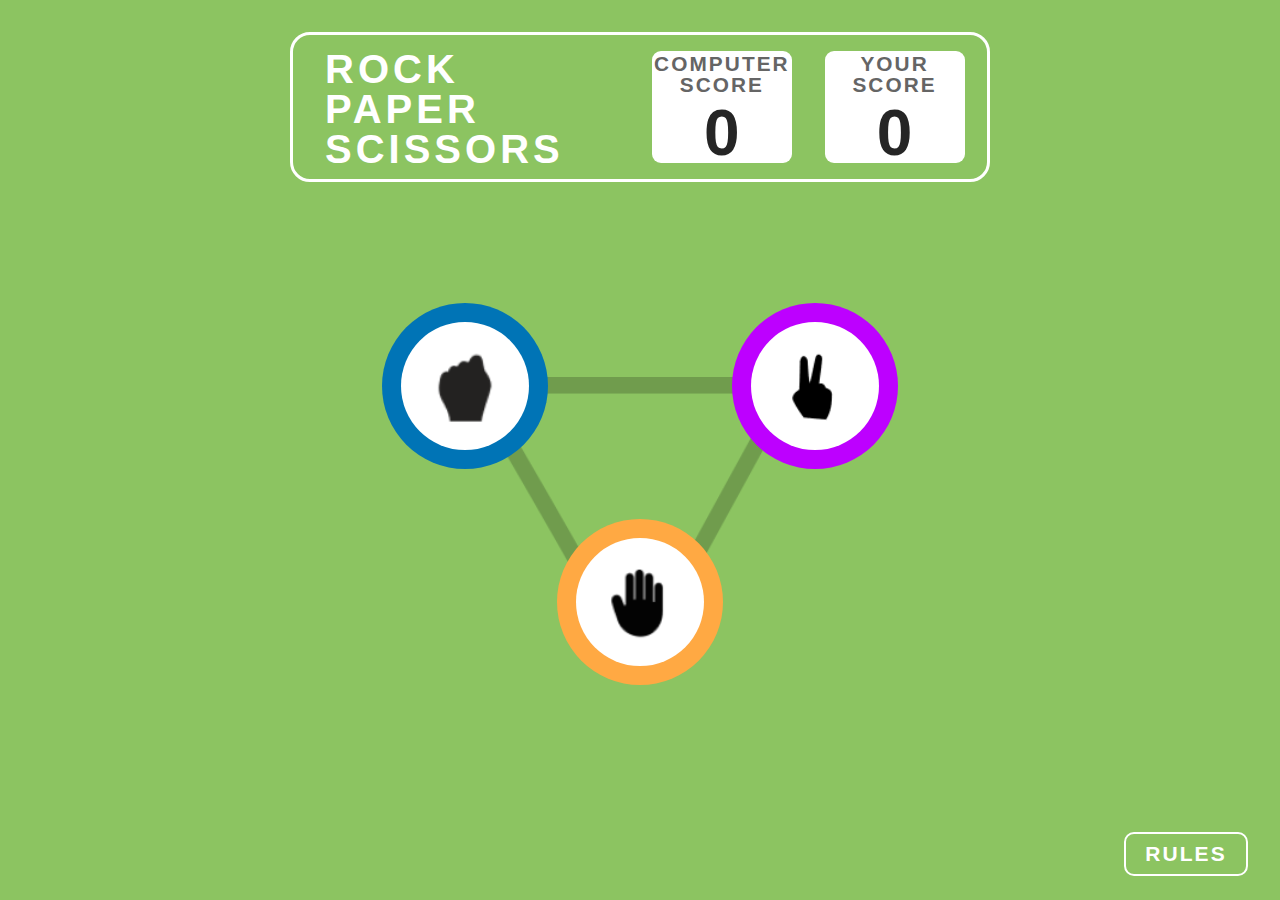
<file: index.html>
<!DOCTYPE html>
<html lang="en">
  <head>
    <meta charset="UTF-8" />
    <meta name="viewport" content="width=device-width, initial-scale=1.0" />
    <title>Rock ,Paper, Scissors/Kishore Kunal</title>
    <link rel="stylesheet" href="style.css" />
  </head>
  
  <body class="first">
    <div class="container">
  
  
      <header class="heading">
        <h1 class="headtxt">
          ROCK <br> 
          PAPER <br>
           SCISSORS</h1>
        <div class="score">
          <div class="scoretit">COMPUTER SCORE</div>
          <div class="pcscore">0</div>
        </div>
        <div class="score">
          <div class="scoretit">YOUR SCORE</div>
          <div class="yourscore">0</div>
        </div>
      </header>


       <div class="choices">
        <div class="choice" data-option="rock" id="rock">
          <div class="option rock">
            <img src="./Images/icon-rock.png" alt="Rock" title="Rock">
          </div>
        </div>

        <div class="choice" data-option="scissors" id="scissors"> 
          <div class="option scissors">
            <img src="./Images/icon-scissors.png" alt="Scissors" title="Scissors">
          </div>
        </div>

        <div class="choice" data-option="paper" id="paper">
          <div class="option paper">
            <img src="./Images/icon-paper.png" alt="Paper" title="Paper">
          </div>
        </div>

       </div>
      

        
    </div>

    <div class = "messages hidden">
      <h2 class = messages__heading">YOU PICKED</h2>
      <h2 class =messages__heading">PC PICKED</h2>
      <div class="messages__result"></div>
      <div class="messages__winner hidden">
        <h3 calss="messages__test"></h3>
        <button class="play-again">PLAY AGAIN</button>
      </div>
      <div class="messages__result"></div>
    </div>

          

    <button class="rules-btn" tabindex="1">RULES</button>
    <div class="modal">
      <div class="modal__container">
        <button class="close-btn">
          <img src="./Images/X.png" alt="Close Button" />
        </button>
        <img src="./Images/rules.png" alt="Rules Image" class="rules-img" />
      </div>
    </div>
    <button class="next-btn hidden" onclick="nextButton()">Next</button>
  
    <script src="script.js"></script>

    </body>
</html>
</file>
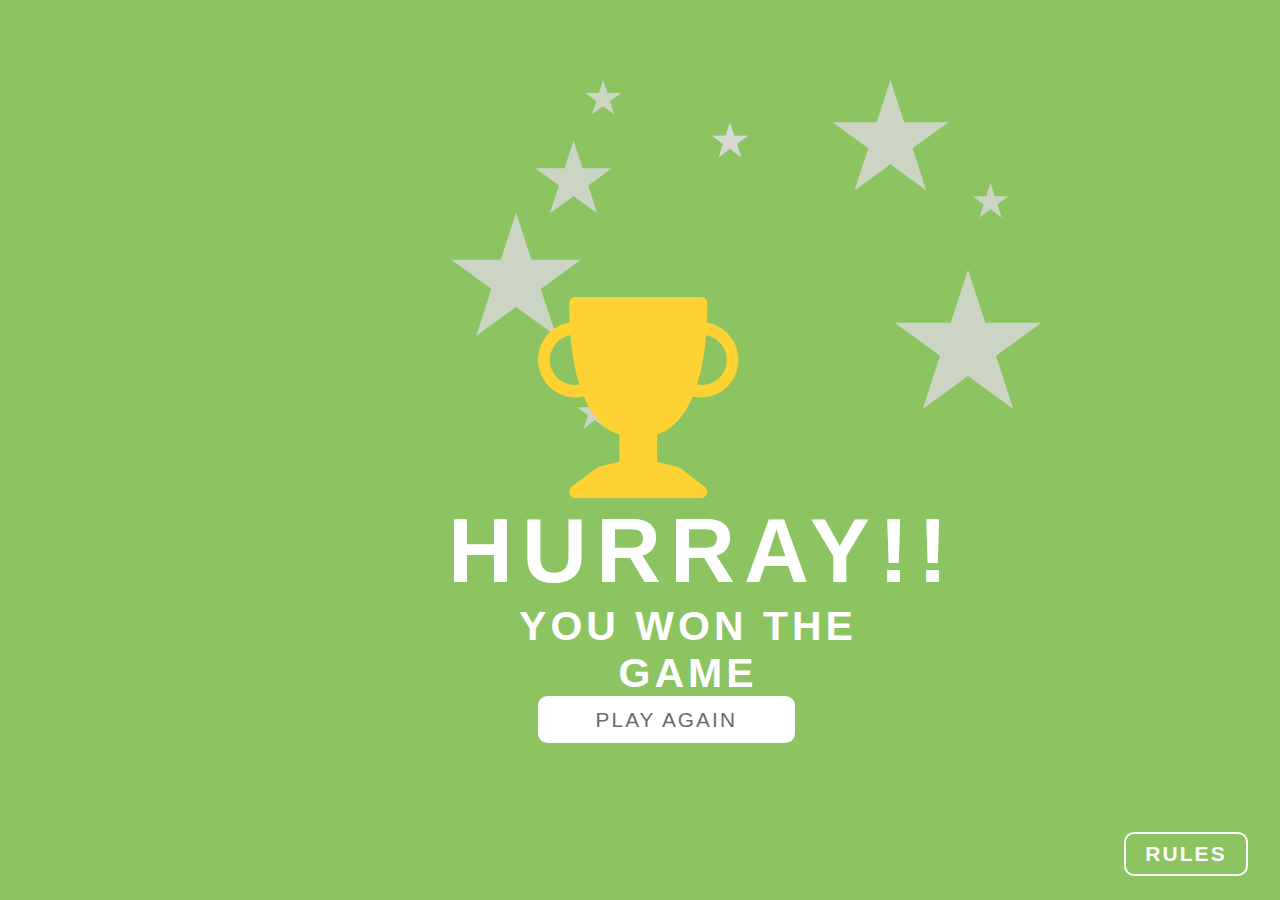
<file: final.html>
<!DOCTYPE html>
<html lang="en">
  <head>
    <meta charset="UTF-8" />
    <meta name="viewport" content="width=device-width, initial-scale=1.0" />
    <title>Hurray!!win</title>
    <link rel="stylesheet" href="style.css" />
  </head>
  <body>
    <div class="upper">
      <img src="./Images/stars.svg" alt="stars" class="stars" />
      <img src="./Images/trophy.svg" alt="trophy" class="trophy" />
    </div>

    <div class="lower">
      <h1 class="hurray1">HURRAY!!</h1>
      <h3 class="hurray2">YOU WON THE GAME</h3>
    </div>

    <button class="play-again" onclick="homepage()" id="hurrayplay">
      PLAY AGAIN
    </button>
    <button class="rules-btn" tabindex="1">RULES</button>

    <script src="script.js"></script>
  </body>
</html>
</file>
<file: style.css>
* {
    padding: 0;
    margin: 0;
    box-sizing: border-box;
}

body{
    font-family: 'Roboto',sans-serif;
    background: #8CC461;
    height: 100vh;
    width: 100vw;
    text-transform: uppercase;
    color: #fff;
}

.headtxt {
    margin-top: -5px;
    height: 100%;
    width: 46%;
    font-size: 2.5rem;
    font-weight: 600;
    letter-spacing: 4px;
    line-height: 1;
  }
  
  /* Main Content */
  .container {
    position: relative;
    max-width: 700px;
    margin: 0 auto;
    padding-top: 2rem;
  }
  
  
  .heading {
    display: flex;
    justify-content: space-between;
    align-items: center;
    height: 150px;
    border: 3px solid #fff;
    border-radius: 20px;
    padding: 1rem 1.4rem 1rem 2rem;
  }
  
  
  .score {
    display: flex;
    flex-direction: column;
    align-items: center;
    justify-content: center;
    background: #fff;
    color: black;
    border-radius: 9px;
    width: 140px;
    height: 100%;
    line-height: 1;
  }
  
  .scoretit {
    font-size: 1.3rem;
    font-weight: 600;
    letter-spacing: 0.1em;
    text-align: center;
    color: #656565;
    margin-bottom: 5px;
    margin-top: 5px;
  }
  
  .pcscore {
    font-size: 4rem;
    font-weight: 700;
    color: rgba(37, 37, 37, 1);
  }
  
  .yourscore {
    font-size: 4rem;
    font-weight: 700;
    color: rgba(37, 37, 37, 1);
  }

  .choice:hover{
    opacity: 0.5;
  }


  .choices {
    position: relative;
    display: grid;
    grid-template-columns: repeat(2, 1fr);
    grid-template-rows: repeat(2, 1fr);
    grid-template-areas:
      "rock scissors"
      "paper paper";
    place-items: center;
    height: 33rem;
    padding-top: 6rem;

  }

  .choices::before{

    content: "";
    position: absolute;
    width: 100%;
    height: 75%;
    left: 28%;
    top: 30%;
    background: url("./Images/lines.png") no-repeat;
    background-position: -5% 40%;
    background-size: 48%;
    z-index: -1;

  }

  .choice{
    border: none;
    outline: none;
    background: none;
    cursor: pointer;
  }

  .option{
    position: relative;
    width: 8rem;
    height: 8rem;
    background: #fff;
    border-radius: 50%;
    display: grid;
    place-items: center;
  }

  .option::before,
  .option::after{

   content: "";
    position: absolute;
    left: -15%;
    top: -15%;
    width: 130%;
    height: 130%;
    border-radius: 50%;
    z-index: -1;

  }

  .option::after{
    opacity: 0;
    transition: opacity 0.2s ease;

  }

  .choice:focus.option::after{

    opacity: 1;
    box-shadow: 0 0 0 2rem #223351;
    z-index: -2;

  }

  .option img {
    transform: scale(1.2);
  }

  .option.rock::before {
    background: #0074B6;
  }

  .option.scissors::before{
    background: #BD00FF;
  }

  .option.paper::before{
    background: #FFA943;
  }

  .choice[data-option="rock"]{
    grid-area:rock;
  }

  .choice[data-option="scissors"]{
    grid-area: scissors;
  }

  .choice[data-option="paper"]{
    grid-area: paper;
  }

  /*Result show*/

  .messages {
    display: grid;
    grid-template-columns: repeat(2, 1fr);
    place-items: center;
    grid-template-areas:
      "you-title pc-title"
      "you-picked pc-picked";
    max-width: 1000px;
    margin: 0 auto;
  }

.messages__heading {
  font-size: 1.5rem;
letter-spacing: 0.1em;
padding: 4rem 0 8rem;
}

.messages__result {
  min-width: 8rem;
    min-height: 8rem;
    background: #16213d;
    border-radius: 50%;
    transform: scale(1.2);
    z-index: -1;
}

.messages__heading:first-of-type {
  grid-area: you-title;
}

.messages__heading:last-of-type{
  grid-area: pc-title;
}

.message__result:first-of-type{
  grid-area: you-picked;
}

.messages__result:last-of-type{
  grid-area: pc-picked;

}

.messages.show-winner{
  grid-template-columns: repeat(3, 1fr);
    grid-template-areas:
      "you-title . pc-title"
      "you-picked messages-winner pc-picked";

}

.winner.option::after{
  box-shadow: 0 0 0 40px rgb(85, 157, 37), 0 0 0 80px rgba(29, 168, 43, 0.79), 0 0 0 130px rgba(46, 154, 37, 0.39);
    animation: winner 1s ease forwards;
}

@keyframes winner{
  from{
    opacity: 0;
  }

  to{
    opacity: 1;
  }
}

.message__winner{
  grid-area: message-winner;
    display: grid;
    place-items: center;

}

.messages__text{
  font-size: 3.5rem;
  padding-bottom: 1.5rem;
}

.play-again {
  background: #fff;
  outline: none;
  border: 2px solid transparent;
  border-radius: 0.6rem;
  color: #6B6B6B;
  padding: 0.6rem 3.5rem;
  font-family: inherit;
  text-transform: inherit;
  font-size: 1.3rem;
  letter-spacing: 0.1em;
  cursor: pointer;
}

.play-again:focus {
  border: 2px solid rgba(255, 255, 255, 1);
}

.rules-btn {
  position: absolute;
  bottom: 1.5rem;
  right: 2rem;
  color: #fff;
  background: none;
  border-radius: 10px;
  border: 2px solid #fff;
  padding: 0.5rem 1.2rem;
  font-size: 21px;
  letter-spacing: 2.1px;
  cursor: pointer;
  flex-shrink: 0;
  font-style: normal;
  font-weight: 600;
}

.rules-btn:focus {
  border: 2px solid #fff;
}

.modal {
  position: absolute;
  height: 100%;
  width: 100%;
  top: 0;
  left: 0;
  display: grid;
  place-items: center;
  color: #fff;
  opacity: 0;
  transition: opacity 0.3s ease-in-out;
  pointer-events: none;
}

.modal__container {
  position: relative;
  right: -37.5rem;
  top: 8rem;
}


.close-btn {
  position: relative;
  float: right;
  top: -20px;
  right: 30px;
  border: 5px solid white;
  background-color: red;
  height: 50px;
  width: 50px;
  border-radius: 50%;
  cursor: pointer;
}

.rules-img {
  padding: 0;
  margin: 0;
  background: none;
}

.show-modal {
  opacity: 1;
  pointer-events: initial;
}

.first * {
  transition: none;
}

.hidden {
  display: none;
}

.against-pc{
  font-size: 25px;
  text-align: center;
  letter-spacing: 3px;
}

.next-btn {
  color: #fff;
  background: none;
  border-radius: 10px;
  border: 2px solid #fff;
  padding: 0.5rem 1.2rem;
  font-size: 21px;
  letter-spacing: 2.1px;
  cursor: pointer;
  flex-shrink: 0;
  font-style: normal;
  font-weight: 600;
}

.modal {
  position: absolute;
  height: 100%;
  width: 100%;
  top: 0;
  left: 0;
  display: grid;
  place-items: center;
  color: #fff;
  opacity: 0;
  transition: opacity 0.3s ease-in-out;
  pointer-events: none;
}

.modal__container {
  position: relative;
  right: -37.5rem;
  top: 8rem;
}

.close-btn {
  position: relative;
  float: right;
  top: -20px;
  right: 30px;
  border: 5px solid white;
  background-color: red;
  height: 50px;
  width: 50px;
  border-radius: 50%;
  cursor: pointer;
}

.rules-img {
  padding: 0;
  margin: 0;
  background: none;
}

.show-modal {
  opacity: 1;
  pointer-events: initial;
}

.first * {
  transition: none;
}

.hidden {
  display: none;
}

.against-pc{
  font-size: 25px;
  text-align: center;
  letter-spacing: 3px;
}

.next-btn {
  color: #fff;
  background: none;
  border-radius: 10px;
  border: 2px solid #fff;
  padding: 0.5rem 1.2rem;
  font-size: 21px;
  letter-spacing: 2.1px;
  cursor: pointer;
  flex-shrink: 0;
  font-style: normal;
  font-weight: 600;
}

.stars{
  position: relative;
  top: 5rem;
  left: 28rem;
  height: 22rem;
  line-height: 1;
}

.trophy{
  position: absolute;
  top: 33%;
  left: 42%;
  /* z-index: -1; */
}

.lower{
  position: relative;
  width: 30rem;
  height: 10rem;
  line-height: 1;
  left: 35%;
  top: 16%;
  text-align: center;
}


.hurray1{
  font-size: 90px;
  letter-spacing: 9px;
  line-height: normal;
  /* text-align: center; */
  font-weight: 600;
}


.hurray2{
  font-size: 41px;
  letter-spacing: 4px;
  line-height: normal;
  font-weight: 600;
}


#hurrayplay{
  position: relative;
  bottom: -20%;
  left: 42%;
}
</file>
